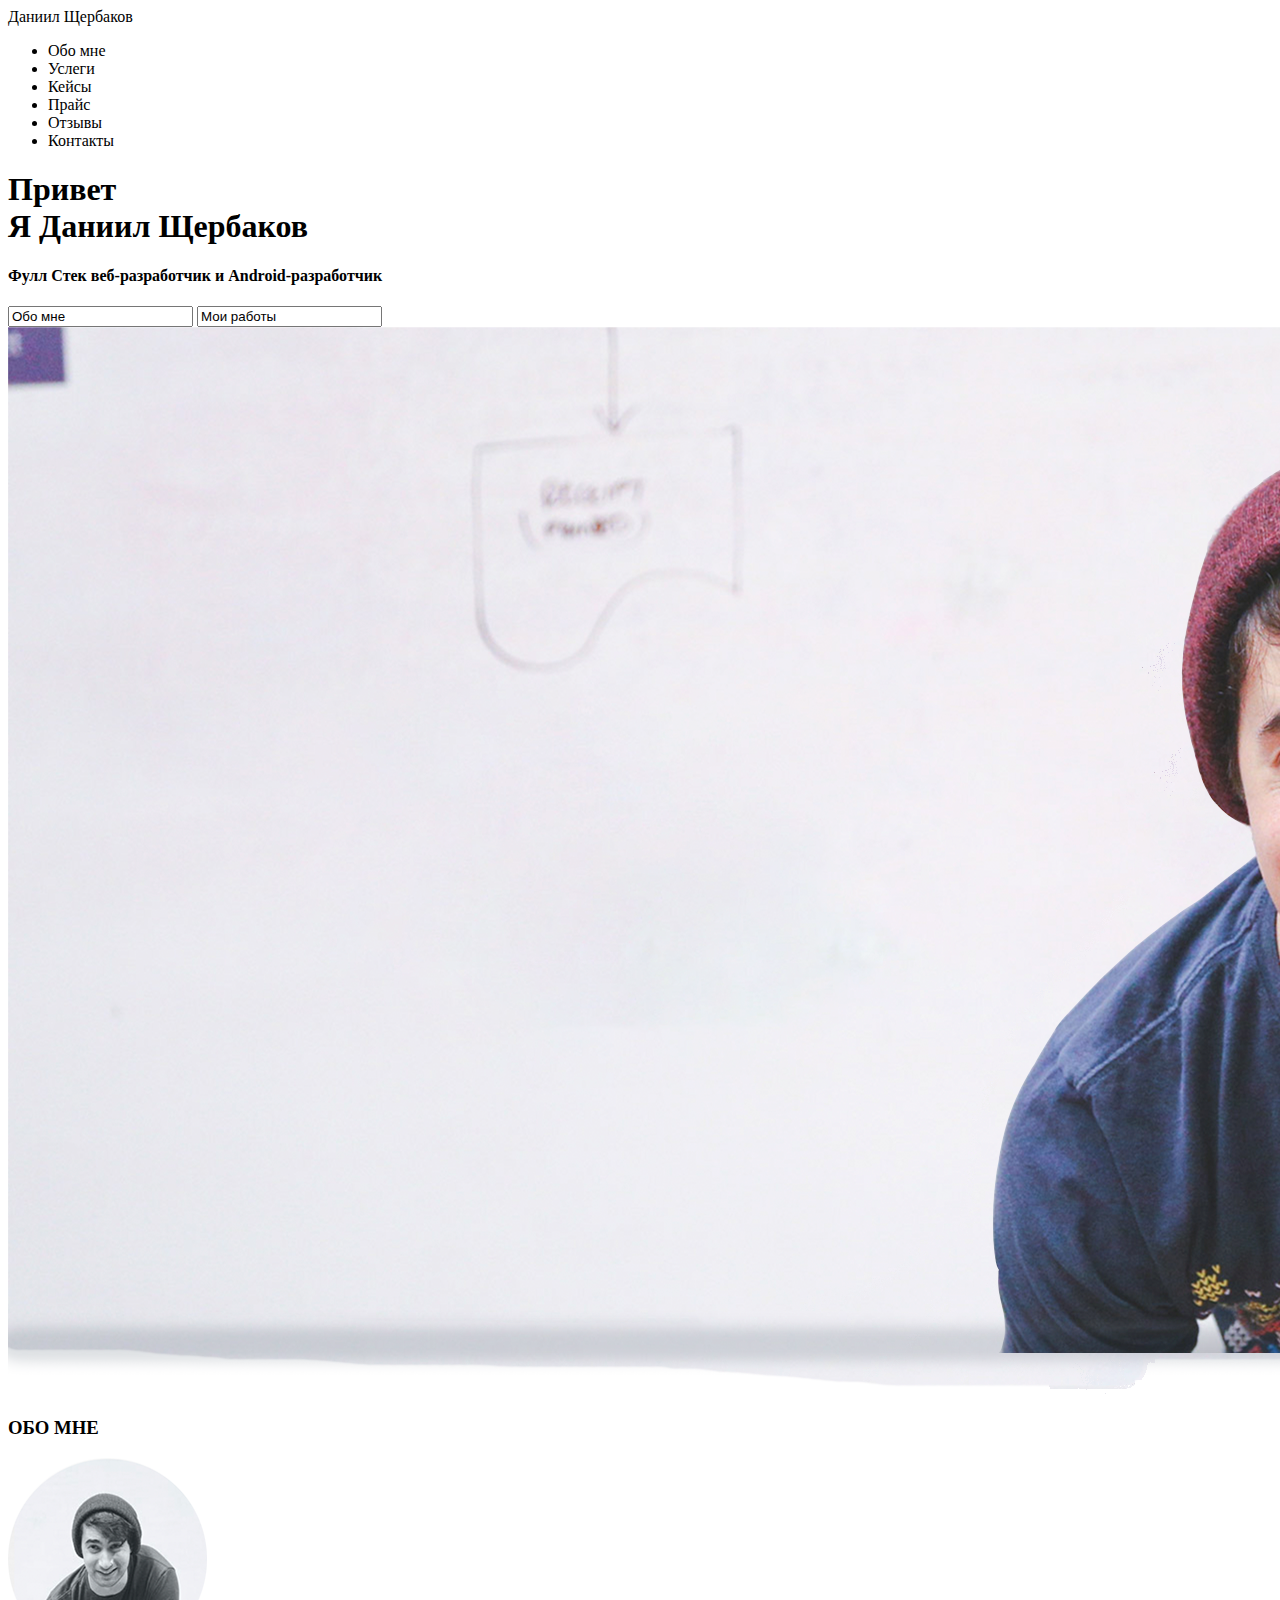
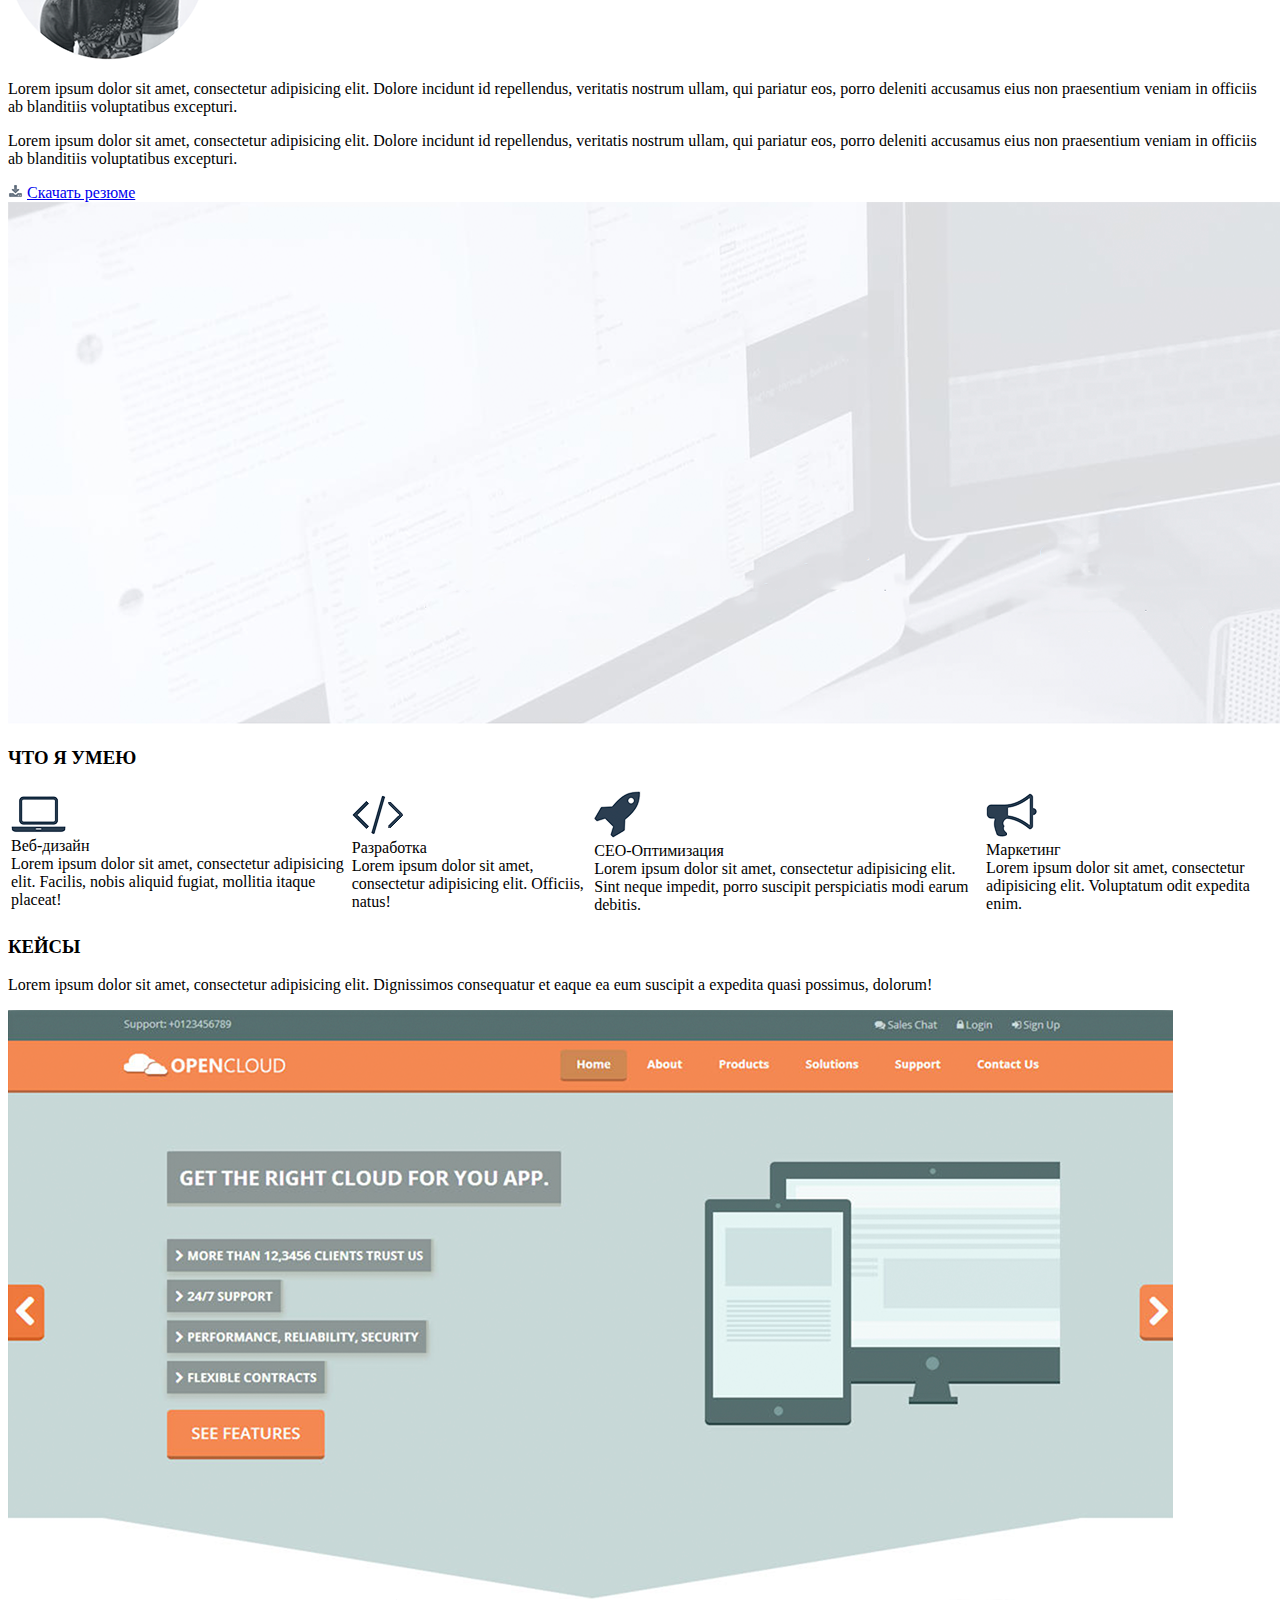
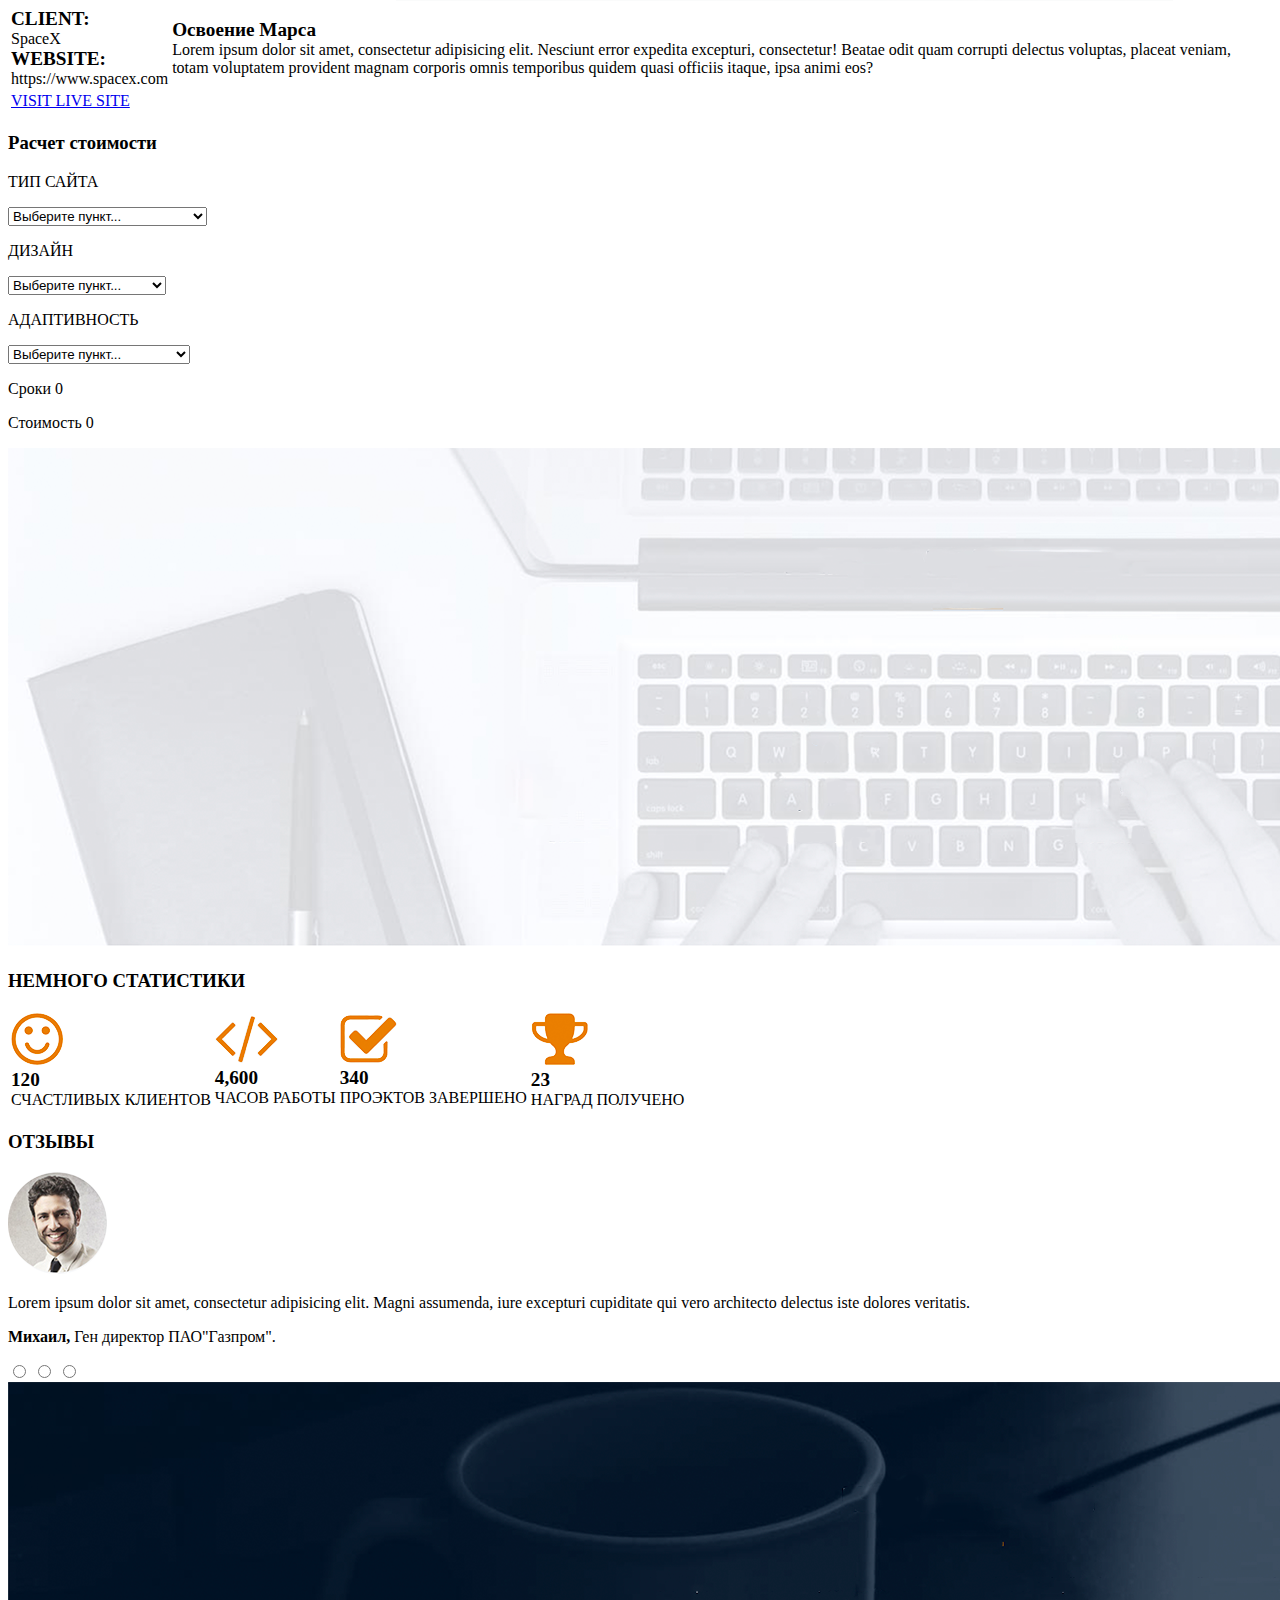
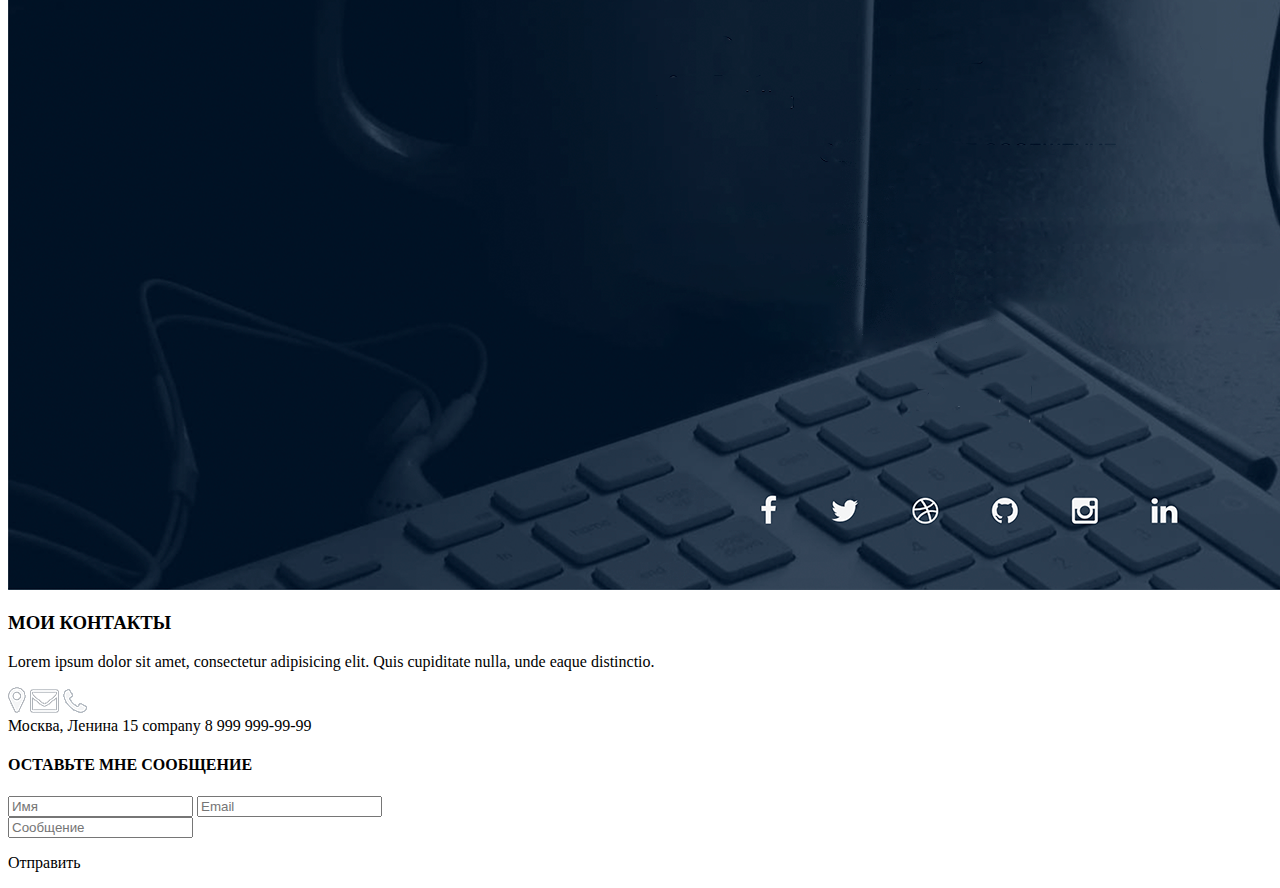
<file: src/index.html>
<!DOCTYPE html>
<html lang="en">
<head>
    <meta charset="UTF-8">
    <meta name="description" content="моя 1 страница">
    <meta name="autor" content="Dany">
    <meta name="robots" content="all">
    <meta property="og:title" content="Моя 1 страница">
    
    <title>Даниил Щербаков</title>
    
</head>
<body>
<header>
    <nav>
        <div class="logo">Даниил Щербаков </div>
        <div class="menu"><ul>
            <li>Обо мне</li>
            <li>Услеги</li>
            <li>Кейсы</li>
            <li>Прайс</li>
            <li>Отзывы</li>
            <li>Контакты</li>
        </ul></div>
    </nav>
</header>
<div class="main"><div class="title__container">
    <h1>Привет <br> Я Даниил Щербаков</h1>
    <h4>Фулл Стек веб-разработчик и Android-разработчик</h4>
    <input type="sumbit" value="Обо мне">
    <input type="sumbit" value="Мои работы">
    <img src="img/%D0%A4%D0%9E%D0%9D%20%D0%B2%D0%B5%D1%81%D1%8C.png">
    
</div></div>
<div><h3>ОБО МНЕ</h3>
<img src="img/%D1%84%D0%BE%D1%82%D0%BA%D0%B0.png" alt="">
<p>Lorem ipsum dolor sit amet, consectetur adipisicing elit. Dolore incidunt id repellendus, veritatis nostrum ullam, qui pariatur eos, porro deleniti accusamus eius non praesentium veniam in officiis ab blanditiis voluptatibus excepturi.</p>
<p>Lorem ipsum dolor sit amet, consectetur adipisicing elit. Dolore incidunt id repellendus, veritatis nostrum ullam, qui pariatur eos, porro deleniti accusamus eius non praesentium veniam in officiis ab blanditiis voluptatibus excepturi.</p>
   <img src="img/%D0%B8%D0%BA%D0%BE%D0%BD%D0%BA%D0%B0%20%D1%81%D0%BA%D0%B0%D1%87%D0%BA%D0%B8.png" alt="">
    <a href="file.pdf" download>Скачать резюме</a>          
</div>
<div>
    <img src="img/%D0%BA%D0%B0%D1%80%D1%82%D0%B8%D0%BD%D0%BA%D0%B0%20%D1%84%D0%BE%D0%BD%D0%B0.png" alt="">
    <h3>ЧТО Я УМЕЮ</h3>
     <table wildth="100%">
         <td><img src="img/%D0%BD%D0%BE%D1%83%D1%82.png" alt=""><br>Веб-дизайн<br>Lorem ipsum dolor sit amet, consectetur adipisicing elit. Facilis, nobis aliquid fugiat, mollitia itaque placeat!</td>
         <td><img src="img/%D0%B7%D0%BD%D0%B0%D0%BA.png" alt=""><br>Разработка<br>Lorem ipsum dolor sit amet, consectetur adipisicing elit. Officiis, natus!</td>
     <td><img src="img/%D1%80%D0%B0%D0%BA%D0%B5%D1%82%D0%B0.png" alt=""><br>СЕО-Оптимизация<br>Lorem ipsum dolor sit amet, consectetur adipisicing elit. Sint neque impedit, porro suscipit perspiciatis modi earum debitis.</td>
     <td><img src="img/%D0%B3%D1%80%D0%B0%D0%BC%D0%BC%D0%BE%D1%84%D0%BE%D0%BD.png" alt=""><br>Маркетинг<br>Lorem ipsum dolor sit amet, consectetur adipisicing elit. Voluptatum odit expedita enim.</td>
     </table>
 </div>
 <div><h3>КЕЙСЫ</h3>
 <p>Lorem ipsum dolor sit amet, consectetur adipisicing elit. Dignissimos consequatur et eaque ea eum suscipit a expedita quasi possimus, dolorum!</p>
 <img src="img/%D1%84%D0%BE%D1%82%D0%BA%D0%B0(%D0%BA%D0%B5%D0%B9%D1%81%D1%8B).png" alt="">
 <table><tr><td>
     <b><big>CLIENT:</big></b><br>SpaceX <br><b><big>WEBSITE:</big></b> <br>
 https://www.spacex.com
     </td>
     <td><b><big>Освоение Марса</big></b><br>
     Lorem ipsum dolor sit amet, consectetur adipisicing elit. Nesciunt error expedita excepturi, consectetur! Beatae odit quam corrupti delectus voluptas, placeat veniam, totam voluptatem provident magnam corporis omnis temporibus quidem quasi officiis itaque, ipsa animi eos?</td>
     </tr>
     <tr><td>
         <a href="https://www.spacex.com/"target="_blank">VISIT LIVE SITE</a>
     </td></tr>
     </table>
 </div>
 <div>
     <h3>Расчет стоимости</h3>
     <p>ТИП САЙТА</p>
     <select name="1" id="1">
         <option value="2" hidden>Выберите пункт...</option>
         <option value="3">Сайт визитка</option>
         <option value="4">Сайт электронной комерции</option>
         <option value="5">Интернет-портал</option>
         <option value="6">Социальные платформы</option>
         <option value="7">Wiki-сайт</option>
         <option value="8">Другой</option>     
     </select>
     <p>ДИЗАЙН</p>
      <select name="1" id="1">
         <option value="2" hidden>Выберите пункт...</option>
         <option value="3">Минимализм</option>
         <option value="4">Классический стиль</option>
         <option value="5">Корпоративный стиль</option>
         <option value="6">Ретро</option>
         <option value="7">HI TECH</option>
         <option value="8">Информационный</option>
         <option value="9">Рисованный стиль</option>
         <option value="10">Другой</option>
     </select>
        
          <p>АДАПТИВНОСТЬ</p>
      <select name="1" id="1">
         <option value="2" hidden>Выберите пункт...</option>
          <option value="5">Для всех типов устройств</option>
         <option value="3">Для компьютеров</option>
         <option value="4">Для телефона</option>
      </select>
     <p>Сроки 0</p>
     <p>Стоимость 0</p>
 </div>
 <div>
     <img src="img/%D1%84%D0%BE%D0%BD%20%D1%81%D1%82%D0%B0%D1%82%D0%B8%D1%81%D1%82%D0%B8%D0%BA%D0%B0.png" alt="">
     <h3>НЕМНОГО СТАТИСТИКИ</h3>
     <table>
         <tr>
            <td> <img src="img/%D1%81%D0%BC%D0%B0%D0%B9%D0%BB.png" alt=""> <br>
            <b><big>120</big></b> <br>
            СЧАСТЛИВЫХ КЛИЕНТОВ</td>
            <td><img src="img/%D1%81%D0%BA%D0%BE%D0%B1%D0%BA%D0%B8.png" alt=""> <br>
            <b><big>4,600</big></b> <br>
            ЧАСОВ РАБОТЫ</td>
            <td><img src="img/%D0%B3%D0%B0%D0%BB%D0%BE%D1%87%D0%BA%D0%B0.png" alt=""><br>
            <b><big>340</big></b> <br>
            ПРОЭКТОВ ЗАВЕРШЕНО</td>
            <td><img src="img/%D0%BA%D1%83%D0%B1%D0%BE%D0%BA.png" alt=""> <br>
            <b><big>23</big></b> <br>
            НАГРАД ПОЛУЧЕНО</td>
            </tr>
     </table>
     <h3>ОТЗЫВЫ</h3>
     <img src="img/%D1%84%D0%BE%D1%82%D0%BA%D0%B0%20%D0%BE%D1%82%D0%B7%D1%8B%D0%B2%D1%8B.png" alt="">
     <p>Lorem ipsum dolor sit amet, consectetur adipisicing elit. Magni assumenda, iure excepturi cupiditate qui vero architecto delectus iste dolores veritatis.</p>
     <p><b>Михаил,</b> Ген директор ПАО"Газпром".</p>
     </div>
     <input type="radio" checkbox name="check1">
     <input type="radio" checkbox name="check1">
     <input type="radio" checkbox name="check1">
     <div>
        <img src="img/%D0%A4%D0%BE%D0%BD%20(%D0%BC%D0%BE%D0%B8%20%D0%BA%D0%BE%D0%BD%D1%82%D0%B0%D0%BA%D1%82%D1%8B).png" alt="">
         <h3>МОИ КОНТАКТЫ</h3>
         <p>Lorem ipsum dolor sit amet, consectetur adipisicing elit. Quis cupiditate nulla, unde eaque distinctio.</p>
         <span><img src="img/%D0%B3%D0%B5%D0%BE.png" alt=""> <img src="img/%D0%BA%D0%BE%D0%BD%D0%B2%D0%B5%D1%80%D1%82.png" alt=""> <img src="img/%D1%82%D1%80%D1%83%D0%B1%D0%B0.png" alt=""></span> <br>
         <span>Москва, Ленина 15</span> <span>company</span> <span>8 999 999-99-99</span>
         <h4>ОСТАВЬТЕ МНЕ СООБЩЕНИЕ</h4>
         <input type="text" name="text_input" value="" placeholder="Имя"> 
         <span><input type="text" name="text_input2" value="" placeholder="Email"></span> <br>
         <input type="text" name="text_input" value="" placeholder="Сообщение"> <br>
    <p>Отправить</p>
          </div>
          
</body>

</html>
</file>
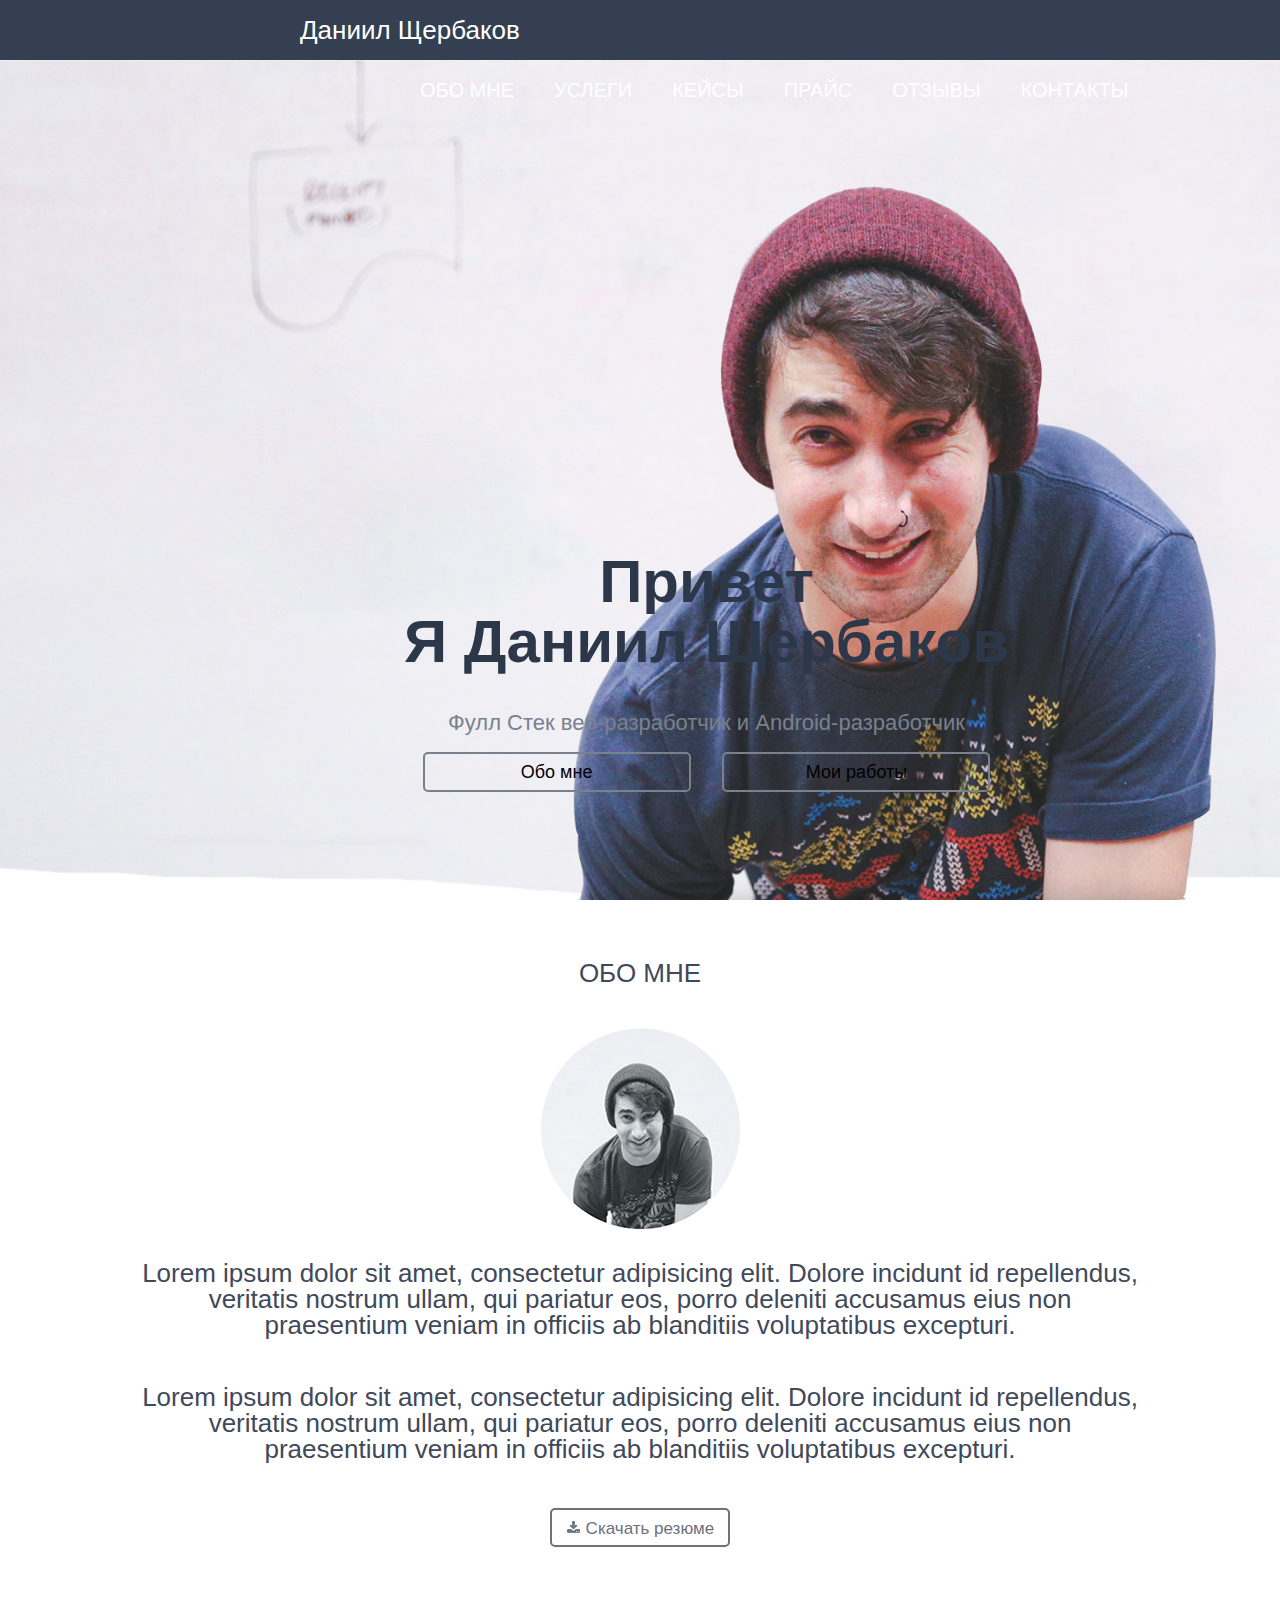
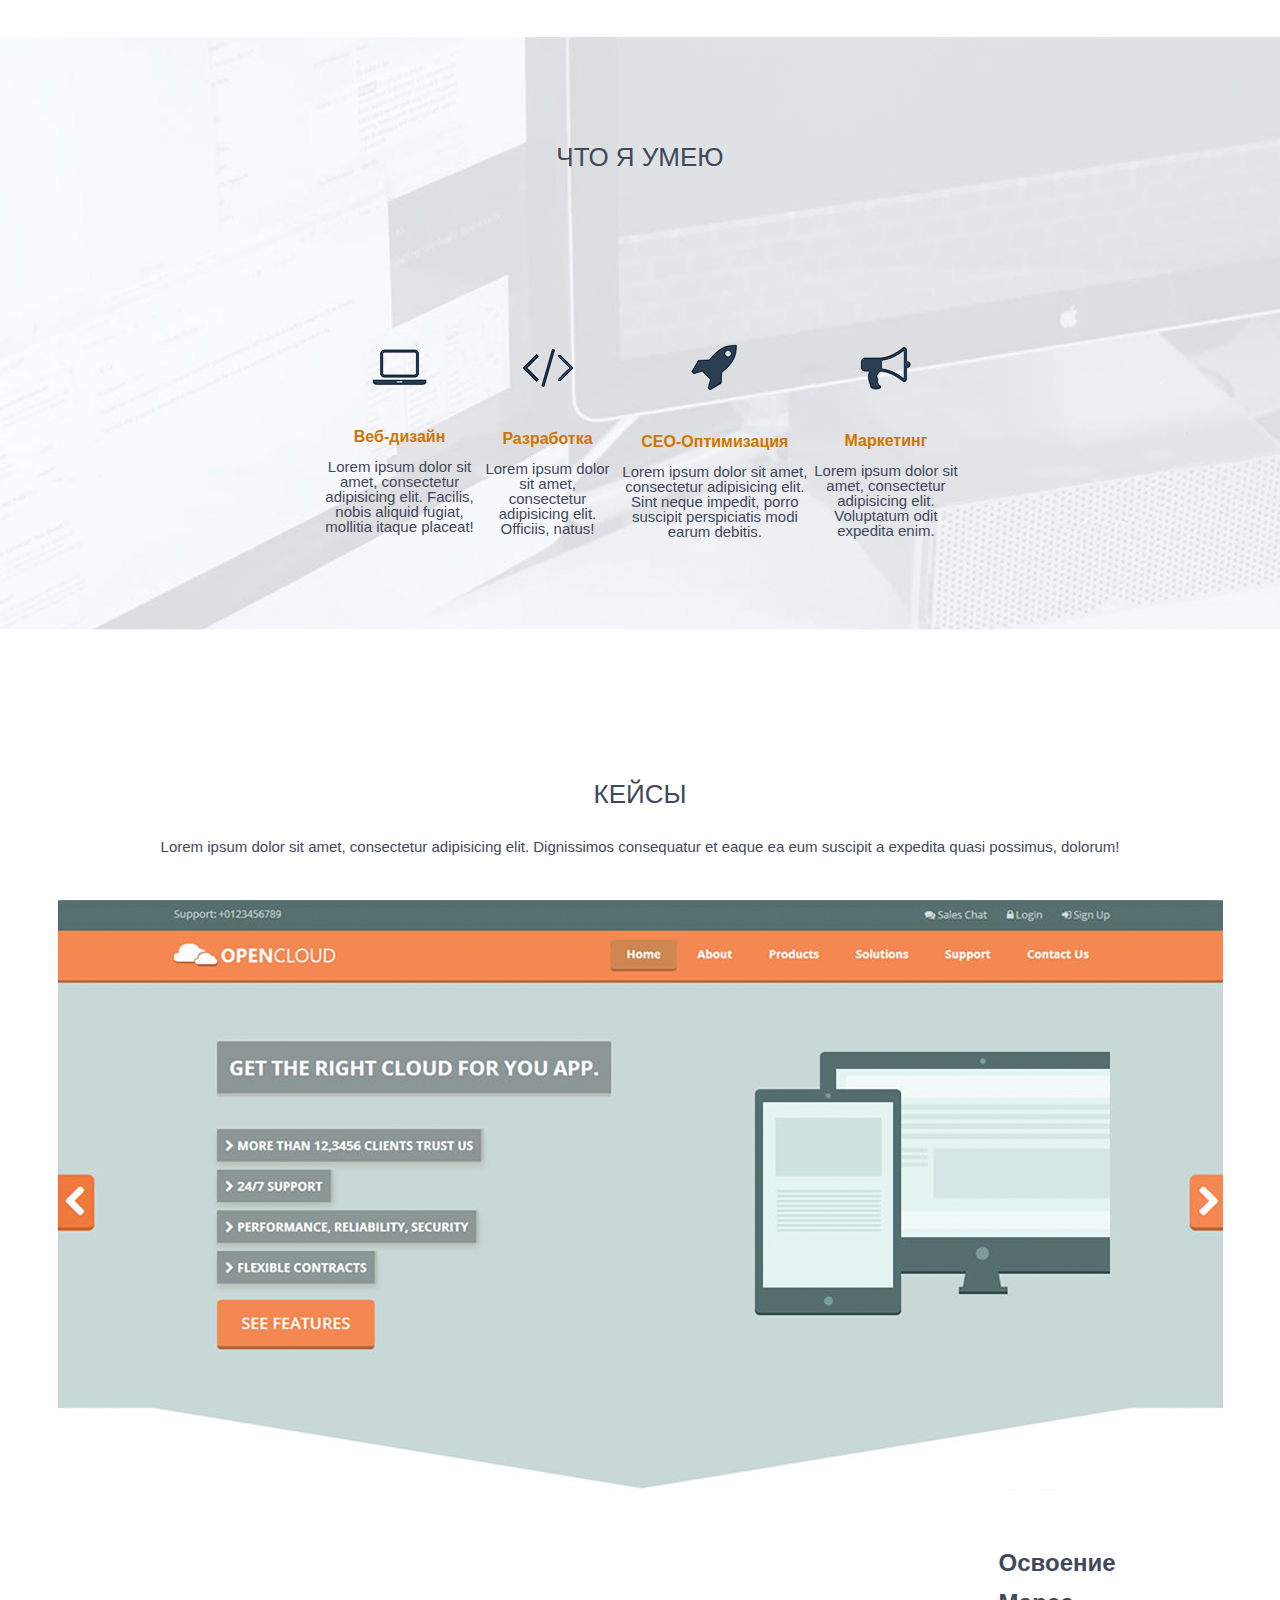
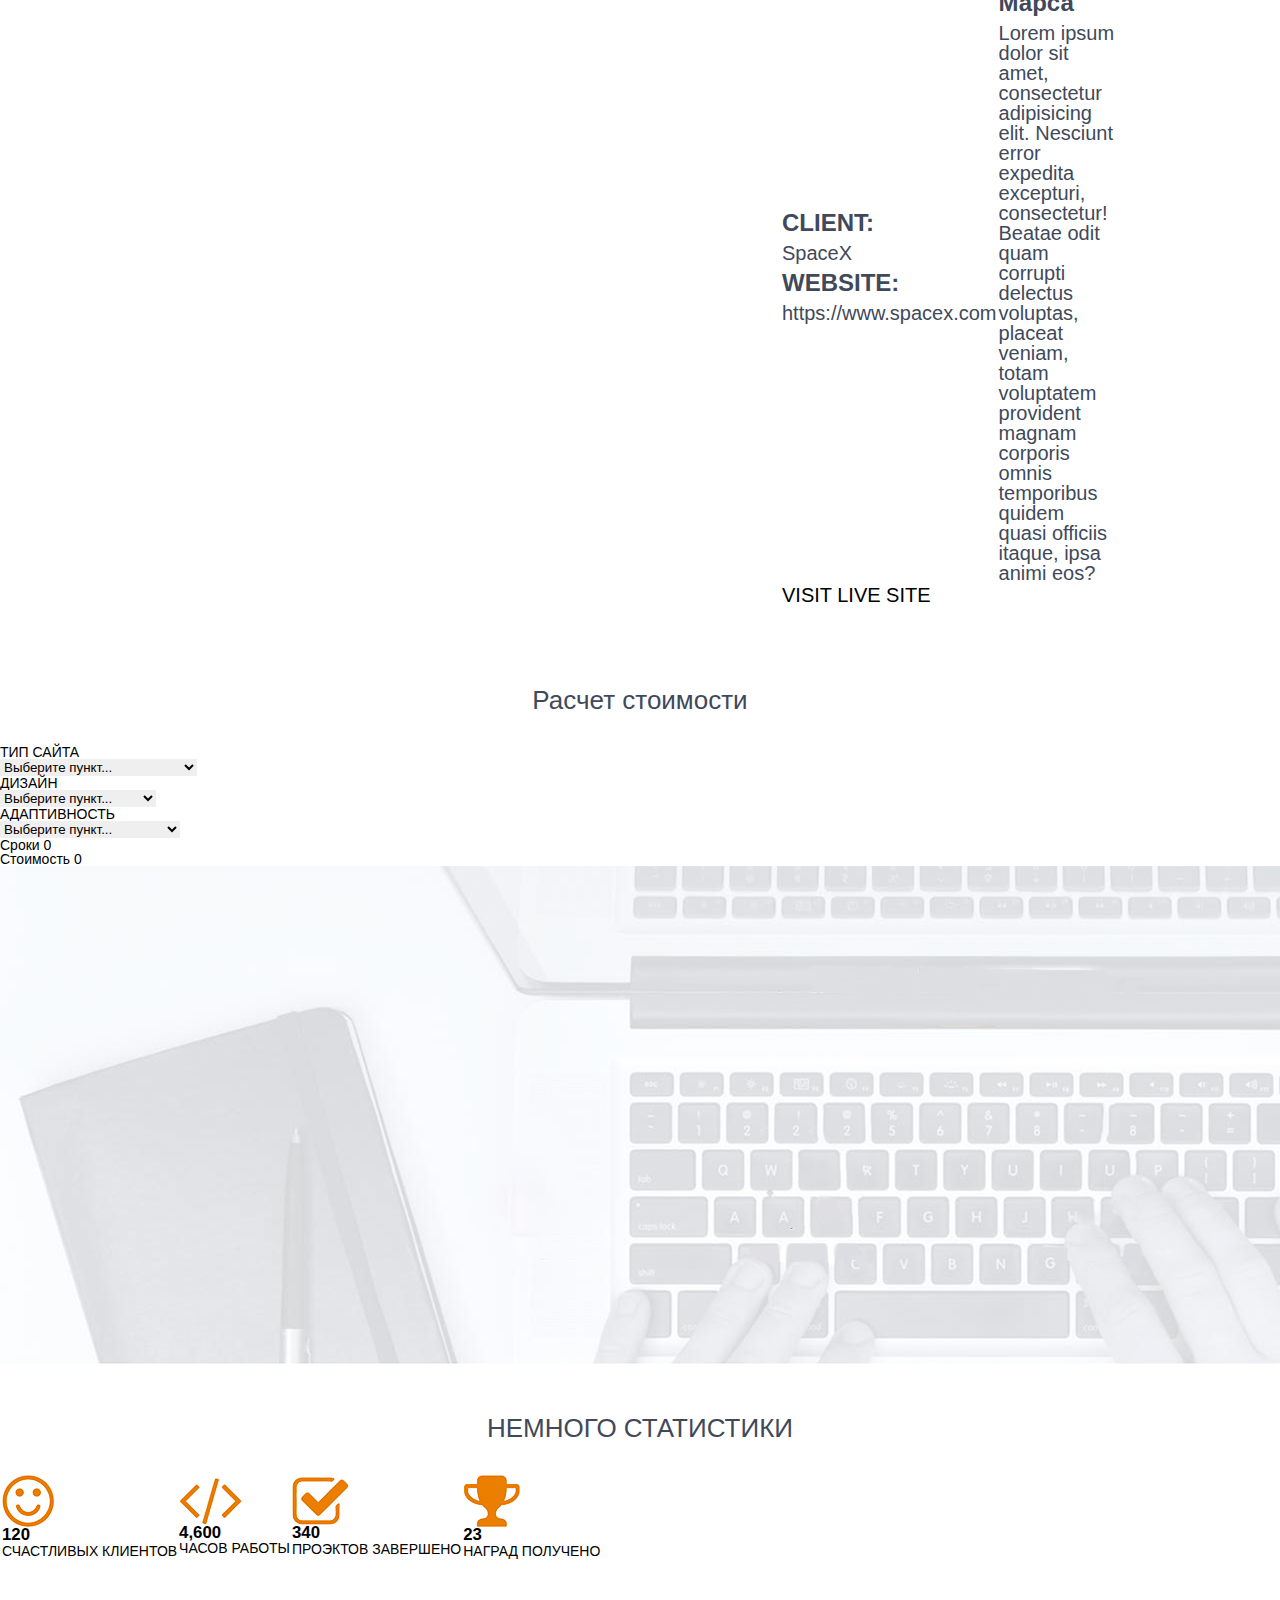
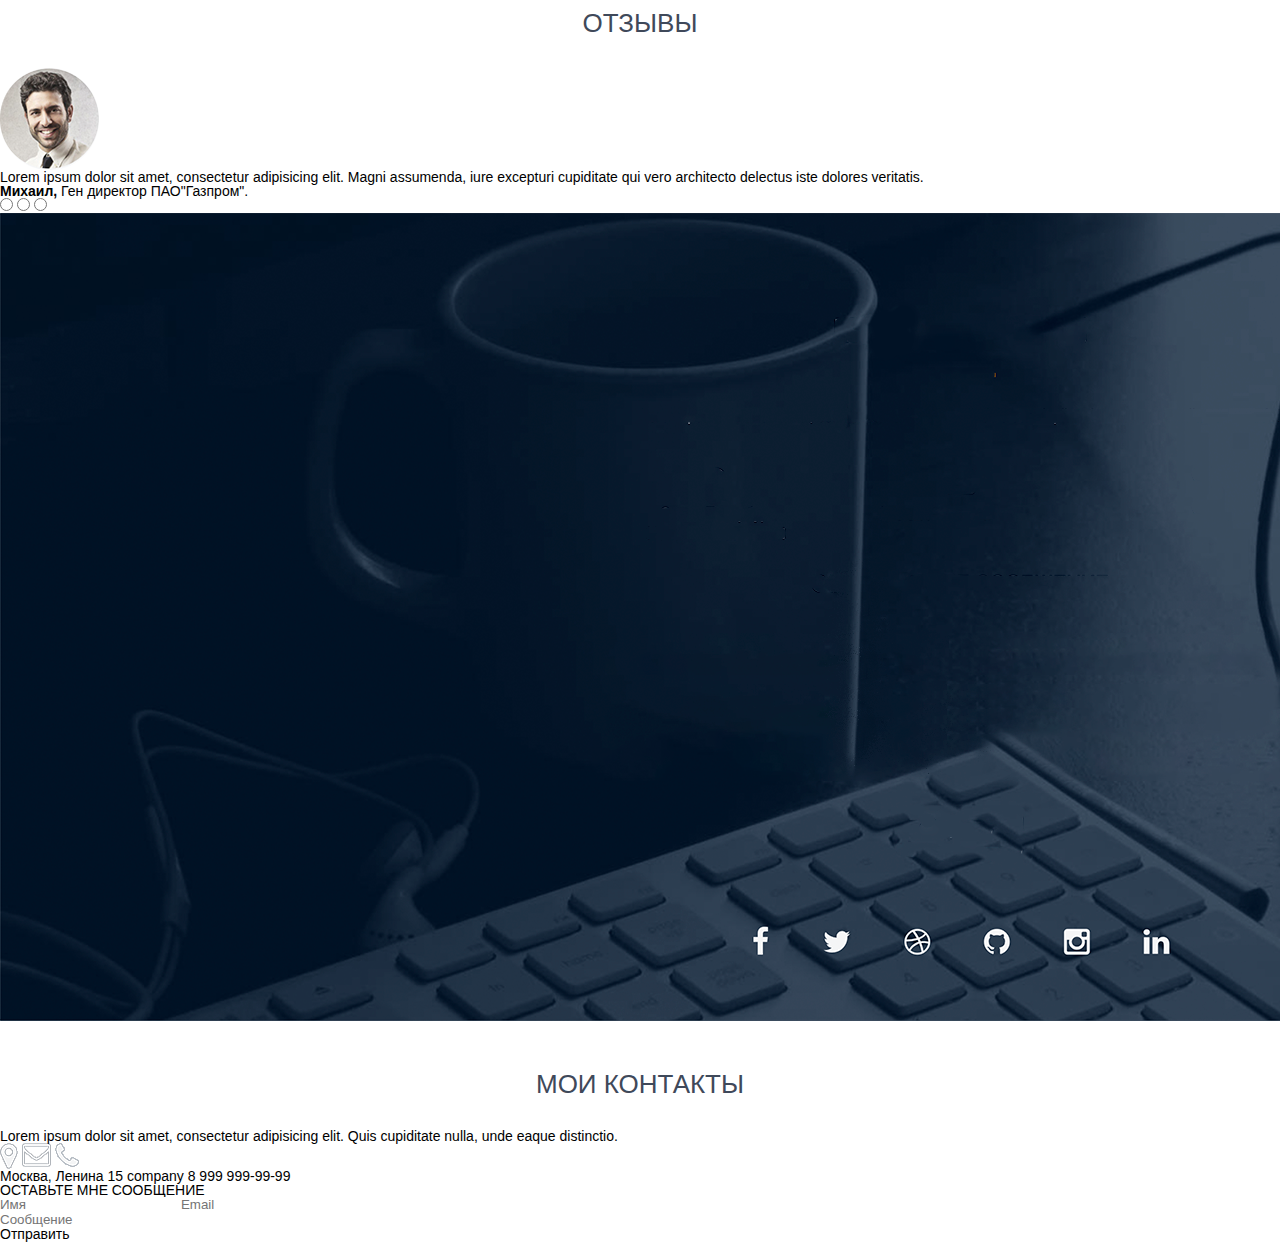
<file: src/index — копия.html>
<!DOCTYPE html>
<html lang="en">
<head>
    <meta charset="UTF-8">
    <meta name="description" content="моя 1 страница">
    <meta name="autor" content="Dany">
    <meta name="robots" content="all">
    <meta property="og:title" content="Моя 1 страница">
    
    <title>Даниил Щербаков</title>
    <link rel="stylesheet" href="css/reset.css">
    <link rel="stylesheet" href="css/style.css">
    
</head>
<body>
<header>
    <nav>
        <div class="logo">Даниил Щербаков </div>
        <div class="menu">
           <ul>
            <li>Обо мне</li>
            <li>Услеги</li>
            <li>Кейсы</li>
            <li>Прайс</li>
            <li>Отзывы</li>
            <li>Контакты</li>
        </ul></div>
    </nav>
</header>
<div class="main"><div class="title__container">
    <h1>Привет <br> Я Даниил Щербаков</h1>
    <h4>Фулл Стек веб-разработчик и Android-разработчик</h4>
    <input type="sumbit" value="Обо мне">
    <input type="sumbit" value="Мои работы">
    
    
</div></div>
<div class="obomne"><h3>ОБО МНЕ</h3>
<img src="img/%D1%84%D0%BE%D1%82%D0%BA%D0%B0.png" alt="">
<p>Lorem ipsum dolor sit amet, consectetur adipisicing elit. Dolore incidunt id repellendus, veritatis nostrum ullam, qui pariatur eos, porro deleniti accusamus eius non praesentium veniam in officiis ab blanditiis voluptatibus excepturi.</p>
<p>Lorem ipsum dolor sit amet, consectetur adipisicing elit. Dolore incidunt id repellendus, veritatis nostrum ullam, qui pariatur eos, porro deleniti accusamus eius non praesentium veniam in officiis ab blanditiis voluptatibus excepturi.</p>
   </div>
   <div class="rzm"><img src="img/%D0%B8%D0%BA%D0%BE%D0%BD%D0%BA%D0%B0%20%D1%81%D0%BA%D0%B0%D1%87%D0%BA%D0%B8.png" alt="">
    <a href="file.pdf" download>Скачать резюме</a>        
</div>
<div class="umeniya">
    
    <h3>ЧТО Я УМЕЮ</h3>
     <table wildth="100%">
         <td><img src="img/%D0%BD%D0%BE%D1%83%D1%82.png" alt=""><br><h5>Веб-дизайн</h5><br><p>Lorem ipsum dolor sit amet, consectetur adipisicing elit. Facilis, nobis aliquid fugiat, mollitia itaque placeat! </p></td>
         <td><img src="img/%D0%B7%D0%BD%D0%B0%D0%BA.png" alt=""><br><h5>Разработка</h5><br><p>Lorem ipsum dolor sit amet, consectetur adipisicing elit. Officiis, natus!</p></td>
     <td><img src="img/%D1%80%D0%B0%D0%BA%D0%B5%D1%82%D0%B0.png" alt=""><br><h5>СЕО-Оптимизация</h5><br><p>Lorem ipsum dolor sit amet, consectetur adipisicing elit. Sint neque impedit, porro suscipit perspiciatis modi earum debitis.</p></td>
     <td><img src="img/%D0%B3%D1%80%D0%B0%D0%BC%D0%BC%D0%BE%D1%84%D0%BE%D0%BD.png" alt=""><br><h5>Маркетинг</h5><br><p>Lorem ipsum dolor sit amet, consectetur adipisicing elit. Voluptatum odit expedita enim.</p></td>
     </table>
 </div>
 <div class="keisy"><h3>КЕЙСЫ</h3>
 <p>Lorem ipsum dolor sit amet, consectetur adipisicing elit. Dignissimos consequatur et eaque ea eum suscipit a expedita quasi possimus, dolorum!</p>
 <img src="img/%D1%84%D0%BE%D1%82%D0%BA%D0%B0(%D0%BA%D0%B5%D0%B9%D1%81%D1%8B).png" alt="">
 <table class="project"><tr><td>
     <b><big><span class="s">CLIENT:</span></big></b><br>SpaceX <br><b><big><span class="s">WEBSITE:</span></big></b> <br>
 https://www.spacex.com
     </td>
     <div class="mars">
     <td><b><big><span class="s">Освоение Марса</span></big></b><br><span>
     Lorem ipsum dolor sit amet, consectetur adipisicing elit. Nesciunt error expedita excepturi, consectetur! Beatae odit quam corrupti delectus voluptas, placeat veniam, totam voluptatem provident magnam corporis omnis temporibus quidem quasi officiis itaque, ipsa animi eos?</span></td>
     </div></tr> 
     <tr><td>
        
         <a href="https://www.spacex.com/"target="_blank">VISIT LIVE SITE</a>
     </td></tr>
     </table>
 </div>
 <div>
     <h3>Расчет стоимости</h3>
     <p>ТИП САЙТА</p>
     <select name="1" id="1">
         <option value="2" hidden>Выберите пункт...</option>
         <option value="3">Сайт визитка</option>
         <option value="4">Сайт электронной комерции</option>
         <option value="5">Интернет-портал</option>
         <option value="6">Социальные платформы</option>
         <option value="7">Wiki-сайт</option>
         <option value="8">Другой</option>     
     </select>
     <p>ДИЗАЙН</p>
      <select name="1" id="1">
         <option value="2" hidden>Выберите пункт...</option>
         <option value="3">Минимализм</option>
         <option value="4">Классический стиль</option>
         <option value="5">Корпоративный стиль</option>
         <option value="6">Ретро</option>
         <option value="7">HI TECH</option>
         <option value="8">Информационный</option>
         <option value="9">Рисованный стиль</option>
         <option value="10">Другой</option>
     </select>
        
          <p>АДАПТИВНОСТЬ</p>
      <select name="1" id="1">
         <option value="2" hidden>Выберите пункт...</option>
          <option value="5">Для всех типов устройств</option>
         <option value="3">Для компьютеров</option>
         <option value="4">Для телефона</option>
      </select>
     <p>Сроки 0</p>
     <p>Стоимость 0</p>
 </div>
 <div>
     <img src="img/%D1%84%D0%BE%D0%BD%20%D1%81%D1%82%D0%B0%D1%82%D0%B8%D1%81%D1%82%D0%B8%D0%BA%D0%B0.png" alt="">
     <h3>НЕМНОГО СТАТИСТИКИ</h3>
     <table>
         <tr>
            <td> <img src="img/%D1%81%D0%BC%D0%B0%D0%B9%D0%BB.png" alt=""> <br>
            <b><big>120</big></b> <br>
            СЧАСТЛИВЫХ КЛИЕНТОВ</td>
            <td><img src="img/%D1%81%D0%BA%D0%BE%D0%B1%D0%BA%D0%B8.png" alt=""> <br>
            <b><big>4,600</big></b> <br>
            ЧАСОВ РАБОТЫ</td>
            <td><img src="img/%D0%B3%D0%B0%D0%BB%D0%BE%D1%87%D0%BA%D0%B0.png" alt=""><br>
            <b><big>340</big></b> <br>
            ПРОЭКТОВ ЗАВЕРШЕНО</td>
            <td><img src="img/%D0%BA%D1%83%D0%B1%D0%BE%D0%BA.png" alt=""> <br>
            <b><big>23</big></b> <br>
            НАГРАД ПОЛУЧЕНО</td>
            </tr>
     </table>
     <h3>ОТЗЫВЫ</h3>
     <img src="img/%D1%84%D0%BE%D1%82%D0%BA%D0%B0%20%D0%BE%D1%82%D0%B7%D1%8B%D0%B2%D1%8B.png" alt="">
     <p>Lorem ipsum dolor sit amet, consectetur adipisicing elit. Magni assumenda, iure excepturi cupiditate qui vero architecto delectus iste dolores veritatis.</p>
     <p><b>Михаил,</b> Ген директор ПАО"Газпром".</p>
     </div>
     <input type="radio" checkbox name="check1">
     <input type="radio" checkbox name="check1">
     <input type="radio" checkbox name="check1">
     <div>
        <img src="img/%D0%A4%D0%BE%D0%BD%20(%D0%BC%D0%BE%D0%B8%20%D0%BA%D0%BE%D0%BD%D1%82%D0%B0%D0%BA%D1%82%D1%8B).png" alt="">
         <h3>МОИ КОНТАКТЫ</h3>
         <p>Lorem ipsum dolor sit amet, consectetur adipisicing elit. Quis cupiditate nulla, unde eaque distinctio.</p>
         <span><img src="img/%D0%B3%D0%B5%D0%BE.png" alt=""> <img src="img/%D0%BA%D0%BE%D0%BD%D0%B2%D0%B5%D1%80%D1%82.png" alt=""> <img src="img/%D1%82%D1%80%D1%83%D0%B1%D0%B0.png" alt=""></span> <br>
         <span>Москва, Ленина 15</span> <span>company</span> <span>8 999 999-99-99</span>
         <h4>ОСТАВЬТЕ МНЕ СООБЩЕНИЕ</h4>
         <input type="text" name="text_input" value="" placeholder="Имя"> 
         <span><input type="text" name="text_input2" value="" placeholder="Email"></span> <br>
         <input type="text" name="text_input" value="" placeholder="Сообщение"> <br>
    <p>Отправить</p>
          </div>
          
</body>

</html>
</file>
<file: src/css/style.css>
body{
    font-family: Arial, sans-serif
}
nav{
    width: 100%;
    height: 60px;
    background: #344051;
    
}
.logo{
    color: white;
    font-size: 26px;
    line-height: 60px;
    padding-left: 300px;
    float: left;
    
}    
.menu{
    float: left;
    padding-left: 420px;
}
.menu li{ 
    float: left;
    line-height: 60px;
    color: white;
    margin-right: 40px;
    font-size: 20px;
    text-transform: uppercase;
}
.main{
    width: 100%;
    height: calc(100% - 60px);
background: url(../img/%D0%9F%D0%B0%D1%80%D0%B5%D0%BD%D1%8C.png) 90% 100% /auto 85% no-repeat , url(../img/%D1%84%D0%BE%D0%BD%201%20%D0%B1%D0%BB%D0%BE%D0%BA.png) center/cover no-repeat;
 
}
.title__container{
   float: left;
    margin: 432px 0px 0px 404px;
    color: #2c384a;
    text-align: center;
    
}
.title__container h1{
    font-size: 60px;
    font-weight: bold;
}
.title__container h4{
    margin-top: 40px;
    font-size: 22px;
    color: #79818d;  
}
.title__container input{
    height: 40px;
    text-align: center;
    border: 2px solid #79818d; 
    background: none;
    border-radius: 5px;
    font-size: 18px;
    padding: 0px 16px;
    margin: 18px 14px 0px 14px;
}
.obomne{
    padding-top: 0px;
    font-size: 26px;
   text-align: center;
   color: #263244;
   margin-top: 10px;
       
}
.obomne img{
    margin: 10px 0px 30px 0px;
    }
.obomne p{
    width:1000px;
   text-align: center;
    margin-left: auto;
    margin-right: auto;
    margin-top: 0px;
    margin-bottom: 46px;
    color: #3f495a;
    
}
.obmne{
     
}
.rzm{
    border: 2px solid #6f707e;
    color: #6f707e;
    font-size: 17px;
    text-align: center;
    margin-bottom: 90px;
    padding: 10px 10px 25px 10px;
   margin-left: auto;
    margin-right: auto;
    height: 35px;
  width: 180px;
    border-radius: 5px;
}
.rzm a{
    color: #6f707e;
}
.umeniya{
    background: url(../img/%D0%BA%D0%B0%D1%80%D1%82%D0%B8%D0%BD%D0%BA%D0%B0%20%D1%84%D0%BE%D0%BD%D0%B0.png)center/cover no-repeat 
        
}
.umeniya h3{
    font-size: 26px;
    text-align: center;
    padding: 107px 0px 32px 0px;
    color: #3f495a;
}
.umeniya table{
    margin: 140px 320px 100px 320px;
    text-align: center;
    
}
.umeniya table h5{
    color: #cf7600;
    font-size: 16px;
    margin-top: 43px;
    font-weight: 700;
}
.umeniya table p{
    margin-bottom: 90px;
    font-size: 15px;
    color: #3f495a;  
}
h3{
    font-weight: 530;
    font-size: 26px;
    text-align: center;
    padding: 50px 0px 32px 0px;
    color: #3f495a;
     
    
}
.orangeline{
margin-left: 48%;
    margin-right: 52%;
   
}
.keisy p{
width:1000px;
   text-align: center;
    margin-left: auto;
    margin-right: auto;
    margin-top: 0px;
    margin-bottom: 46px;
    color: #3f495a;
    font-size: 15px;
}
.keisy img{
   display: block;
  margin: 0 auto;
    margin-bottom: 50px;
    
    
}
.project{
    color: #3f495a;
    margin: 0px 390px 30px 390px;
    text-align: left;
    font-size: 20px;
    white-space 7px;
}
.s{
   line-height: 40px
    
}
.client{
    color: #3f495a;
    font-size: 20px;
   margin-right: 190px;
    margin-left: 308px;
    float: left;
    width: 80px;
    line-height: 25px;
    } 


.mars{
    font-size: 18px;
    float: left;
    width: 780px;
    color: #3f495a;
    line-height: 25px;
    margin-bottom: 200px;
    font-size: 18px;
}


    
.ssylka{
    color: #fcfdfd;
    text-align: center;
    background: #63b5ae;
 width: 200px;
height: 40px;
    font-size: 18px;
float: left;
border-radius: 6px;
    
}
 



}
.tipsayta{
    width: 800px;
    text-align: center;
   
}
.ts{
    font-weight: 550;
    text-align: left;
    padding-top: 60px;
    padding-bottom: 20px;
    margin-left: 460px;
    font-size: 20px;
    color: #1c2534;
        
    }
.punkty{
    margin-left: 460px;
    
    width: 890px;
    background-color: #eeeeee;
    color: #737373;
    padding: 16px;
    font-size: 20px;
    border: none;
    cursor: pointer;
    
    position: center;
    background-color: #eee;
    min-width: 160px;
    box-shadow: 0px 8px 16px 0px rgba(0,0,0,0.2);
    z-index: 1;
    
} 
.ss{ 
    font-size: 19px;
    font-weight: 550;
    width: 890px;
    margin-left: 460px;
    margin-top: 30px;
    text-align: left;
    color: #1c2534;
}
.pod{
    margin-left: 460px;
    margin-top: 40px;
    
} 
.statistika{
    background: url(../img/%D1%84%D0%BE%D0%BD%20%D1%81%D1%82%D0%B0%D1%82%D0%B8%D1%81%D1%82%D0%B8%D0%BA%D0%B0.png) center/cover no-repeat;
    margin-top: 156px;
    height: 500px;
    
    
    
    
}
.schast{
    text-align: center;
    font-size: 20px;
    color: #323e4f; 
    margin-left: 340px;
    margin-top: 100px;
    line-height: 40px;
    
    
}
.schast img{
    padding-left: 120px;
    padding-right: 120px;
    padding-bottom: 40px;
}

.otzyvy{
    color: #243042;
    text-align: center;
    padding: 30px;
    line-height: 1.5;
    font-size: 16px;
    width: 715px;
    margin: 20px 69% 20px 31%;
    
    
    
}  
.otzyvy p{margin-top: 30px;} 

.otz{
    text-align: center;
    
}
.tochki{
   margin-left: 50%;
    margin-right: 50%;
    width: 100px; 
    border-color: #c96500;
    
    
}
.kontakty{
    height: 820px;
    padding-top: 50px;
    margin-top: 50px;
   text-align: center;
    color: white;
    
    background: url(../img/%D0%A4%D0%BE%D0%BD%D0%BA.png)
         
        
    
}
.kontakty p{
line-height: 8.5;
    font-size: 15px;
    color: white;
    text-align: center;
    padding-bottom: 60px;
}
.kontakty h4{
    font-weight: 530;
    font-size: 26px;
    text-align: center;
    padding: 50px 0px 32px 0px;
    color: white;
    
}
.kontakty img{
    position:relative;
    bottom: 30px;
    left: 105px;
  
}

  
}

.kontakty span{
    font-size: 16px;
    text-align: center;
    padding: 50px 20px 32px 20px;
    color: white;
    ;
    
    
}
</file>
